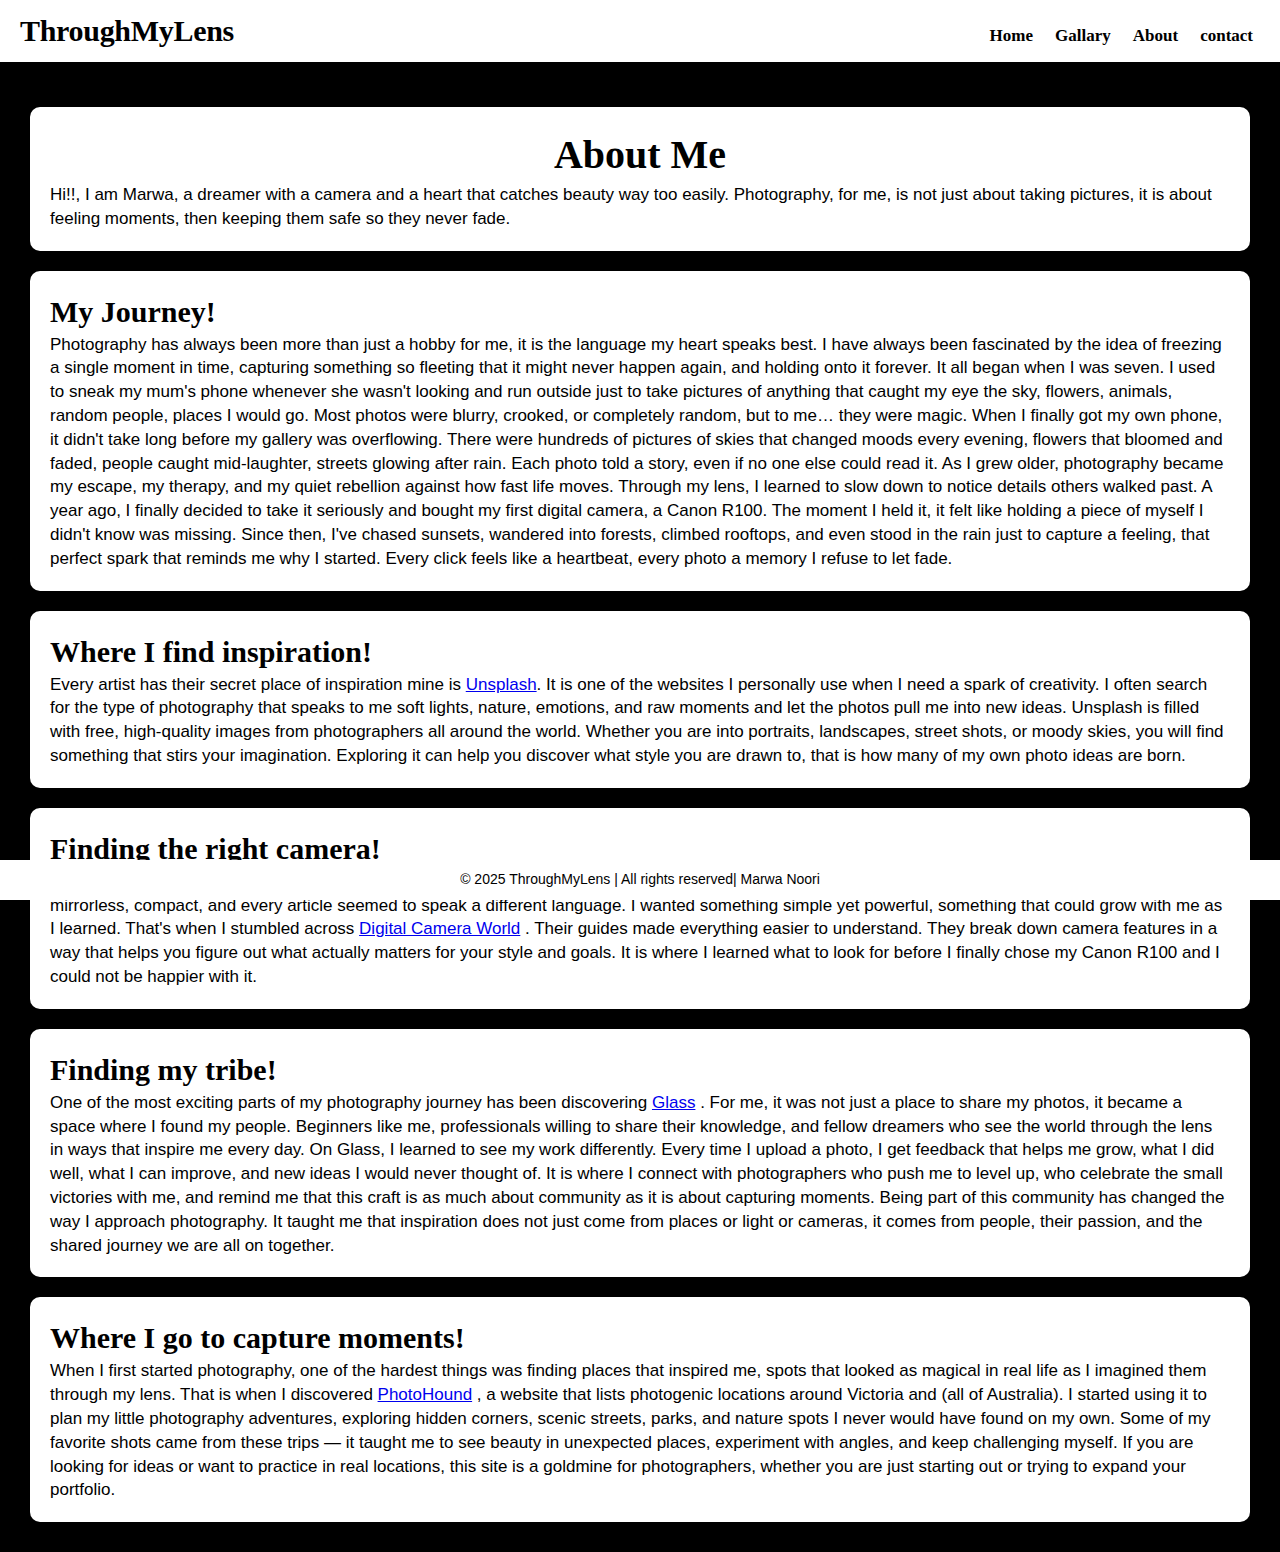
<file: About.html>
<!DOCTYPE html>
<html lang="en">
<head>
<meta charset="UTF-8">
<meta http-equiv="X-UA-compatible" content="IE=edge">
<meta name="viewport" content="width=device-width, initial-scale=1.0">
<title>Contact Form</title>
<link rel="stylesheet" href="Css/About.css">
<link rel="stylesheet" href="Css/Style.css"> 
</head>

<body>
    <header>
        <h1>ThroughMyLens</h1>
        <input id="hamburger_checkbox" type="checkbox">
<label for="hamburger_checkbox" id="hamburger_menu" aria-label="Expand and Collapse menu.">
    <img id="hamburger-icon" src="Images/Menu.png" alt="Menu" Width="20" height="15">
</label>

<nav>
<a class="active-nav" href="index.html"> Home</a>
<a href="Gallary.html">Gallary</a>
<a href="About.html">About</a>
<a href="Contact-Me.html">contact</a> 
</nav>
</header>

<main>
    <div id="Container6">
        <h2>About Me</h2>
        <p>Hi!!, I am Marwa, a dreamer with a camera and a heart that catches beauty way too easily.
Photography, for me, is not just about taking pictures, it is about feeling moments, then keeping them safe so they never fade. </p>
    </div>
    <div id="Container1">
        <h3>My Journey!</h3>
        <p>Photography has always been more than just a hobby for me, it is the language my heart speaks best. I have always been fascinated by the idea of freezing a single moment in time, capturing something so fleeting that it might never happen again, and holding onto it forever.
It all began when I was seven. I used to sneak my mum's phone whenever she wasn't looking and run outside just to take pictures of anything that caught my eye the sky, flowers, animals, random people, places I would go. Most photos were blurry, crooked, or completely random, but to me… they were magic.
When I finally got my own phone, it didn't take long before my gallery was overflowing. There were hundreds of pictures of skies that changed moods every evening, flowers that bloomed and faded, people caught mid-laughter, streets glowing after rain. Each photo told a story, even if no one else could read it.
As I grew older, photography became my escape, my therapy, and my quiet rebellion against how fast life moves. Through my lens, I learned to slow down to notice details others walked past. A year ago, I finally decided to take it seriously and bought my first digital camera, a Canon R100. The moment I held it, it felt like holding a piece of myself I didn't know was missing.
Since then, I've chased sunsets, wandered into forests, climbed rooftops, and even stood in the rain just to capture a feeling, that perfect spark that reminds me why I started. Every click feels like a heartbeat, every photo a memory I refuse to let fade.</p>
    </div>
    <div id="Container2">
        <h3>Where I find inspiration!</h3>
        <p>Every artist has their secret place of inspiration mine is <a href="https://unsplash.com" target="_blank">Unsplash</a>.
It is one of the websites I personally use when I need a spark of creativity. I often search for the type of photography that speaks to me soft lights, nature, emotions, and raw moments and let the photos pull me into new ideas.
Unsplash is filled with free, high-quality images from photographers all around the world. Whether you are into portraits, landscapes, street shots, or moody skies, you will find something that stirs your imagination. Exploring it can help you discover what style you are drawn to, that is how many of my own photo ideas are born.</p>
    </div>
    <div id="Container3">
        <h3>Finding the right camera!</h3>
        <p>When I decided to take my passion for photography more seriously, choosing the right camera felt overwhelming. There were so many options: DSLR, mirrorless, compact, and every article seemed to speak a different language. I wanted something simple yet powerful, something that could grow with me as I learned.
That's when I stumbled across <a href="https://www.digitalcameraworld.com/buying-guides/best-camera-for-beginners-best-entry-level-dslr-mirrorless-and-compact-cameras" target="_blank">Digital Camera World</a>
. Their guides made everything easier to understand. They break down camera features in a way that helps you figure out what actually matters for your style and goals. It is where I learned what to look for before I finally chose my Canon R100 and I could not be happier with it.
    </div>
    <div id="Container4">
        <h3>Finding my tribe!</h3>
        <p>One of the most exciting parts of my photography journey has been discovering <a href="https://glass.photo" target="_blank">Glass</a>
. For me, it was not just a place to share my photos, it became a space where I found my people. Beginners like me, professionals willing to share their knowledge, and fellow dreamers who see the world through the lens in ways that inspire me every day.
On Glass, I learned to see my work differently. Every time I upload a photo, I get feedback that helps me grow, what I did well, what I can improve, and new ideas I would never thought of. It is where I connect with photographers who push me to level up, who celebrate the small victories with me, and remind me that this craft is as much about community as it is about capturing moments.
Being part of this community has changed the way I approach photography. It taught me that inspiration does not just come from places or light or cameras, it comes from people, their passion, and the shared journey we are all on together.</p>
    </div>
    <div id="Container5">
        <h3>Where I go to capture moments!</h3>
        <p>When I first started photography, one of the hardest things was finding places that inspired me, spots that looked as magical in real life as I imagined them through my lens. That is when I discovered <a href="https://www.photohound.co/country/australia/state/victoria/photo-spots" target="_blank">PhotoHound</a>
, a website that lists photogenic locations around Victoria and (all of Australia).
I started using it to plan my little photography adventures, exploring hidden corners, scenic streets, parks, and nature spots I never would have found on my own. Some of my favorite shots came from these trips — it taught me to see beauty in unexpected places, experiment with angles, and keep challenging myself.
If you are looking for ideas or want to practice in real locations, this site is a goldmine for photographers, whether you are just starting out or trying to expand your portfolio. </p>
    </div>
    
</main>

 <footer>
    <p>&copy; 2025 ThroughMyLens | All rights reserved| Marwa Noori</p>
</footer>
</body>
</html>
</file>
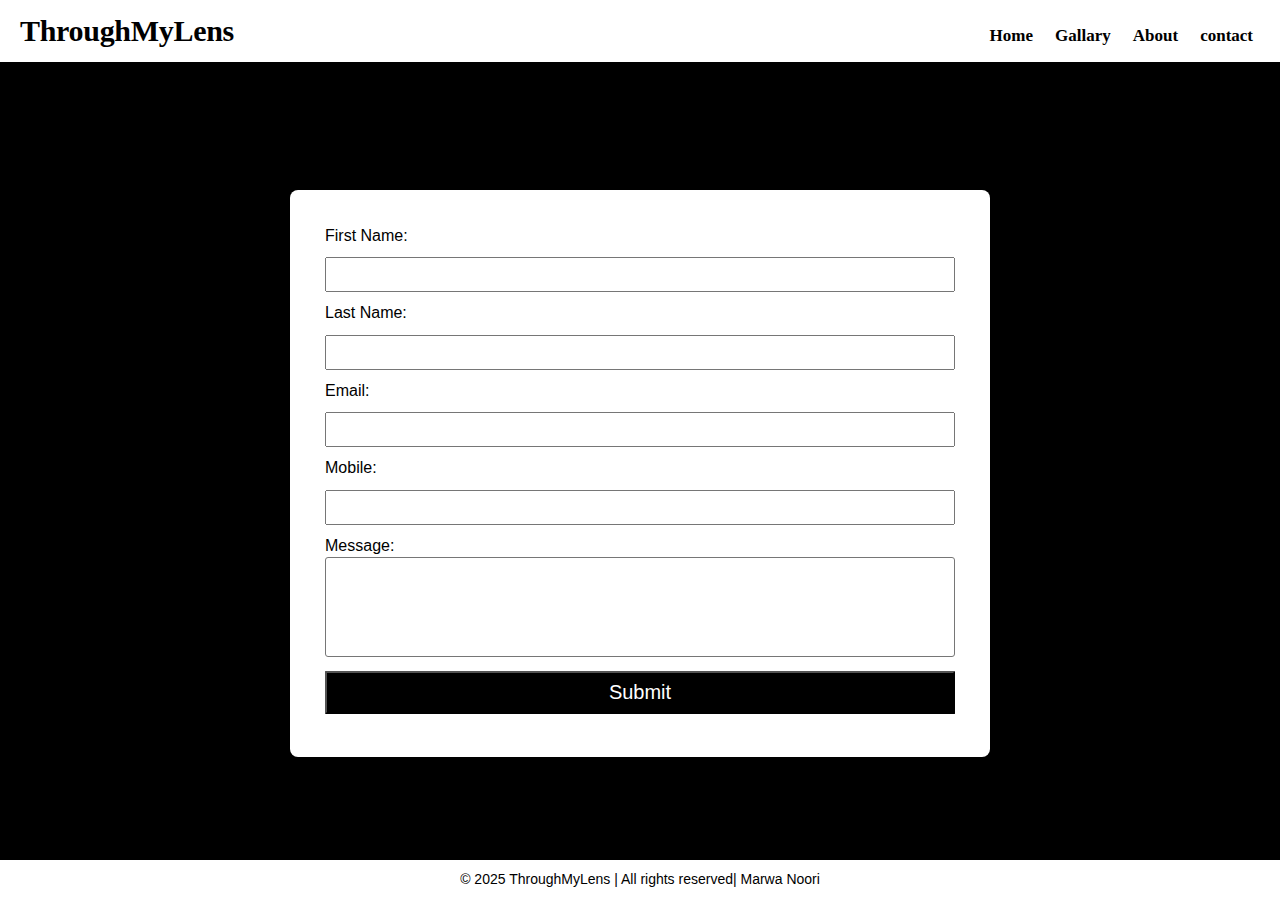
<file: Contact-Me.html>
<!DOCTYPE html>
<html lang="en">
<head>
<meta charset="UTF-8">
<meta http-equiv="X-UA-compatible" content="IE=edge">
<meta name="viewport" content="width=device-width, initial-scale=1.0">
<title>Contact Form</title>
<link rel="stylesheet" href="Css/Contact.css"> 
<link rel="stylesheet" href="Css/Style.css"> 
</head>

<body>
    <header>
        <h1>ThroughMyLens</h1>
        <input id="hamburger_checkbox" type="checkbox">
<label for="hamburger_checkbox" id="hamburger_menu" aria-label="Expand and Collapse menu.">
    <img id="hamburger-icon" src="Images/Menu.png" alt="Menu" Width="20" height="15">
</label>

<nav>
<a class="active-nav" href="index.html"> Home</a>
<a href="Gallary.html">Gallary</a>
<a href="About.html">About</a>
<a href="Contact-Me.html">contact</a> 
</nav>
</header> 

    <form id="Contact-Form" method="post">
    <label for="Fname">First Name:</label>
    <input type="Text" id="Fname" name="Fname">
    <br>
    <label for="Last-Name">Last Name:</label>
    <input type="Text" id="Last-Name" name="Last Name">
    <br>
    <label for="Email">Email:</label>
    <input type="Text" id="Email" name="Email">
    <label for="Mobile">Mobile:</label>
    <input type="Text" id="Mobile" name="Mobile">
    <br>
    <label for="Message">Message:</label>
    <textarea id="Message" name="Message" style="width:630px; height:100px;"></textarea>
    <br>
    <button type="Submit">Submit</button>
    </form>
    <footer>
    <p>&copy; 2025 ThroughMyLens | All rights reserved| Marwa Noori</p>
</footer>
</body>
</html>
</file>
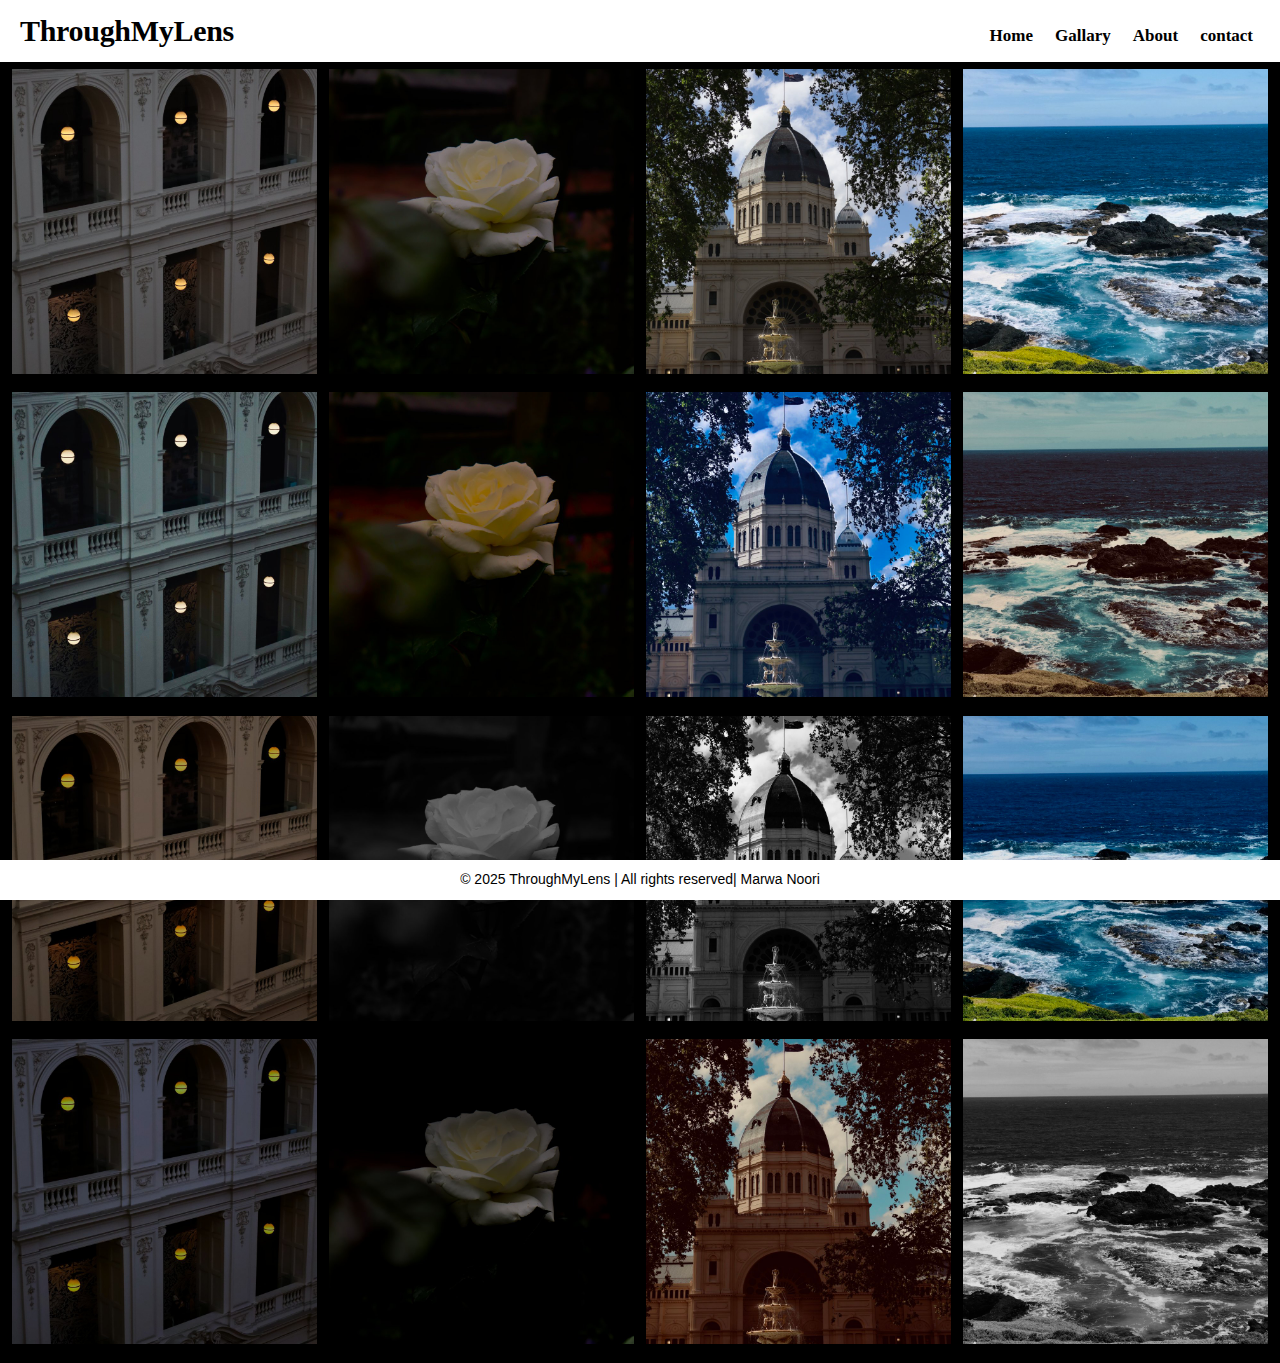
<file: Gallary.html>
<!DOCTYPE html>
<html lang="en">
<head>
<meta charset="UTF-8">
<meta http-equiv="X-UA-compatible" content="IE=edge">
<meta name="viewport" content="width=device-width, initial-scale=1.0">
<title>Gallary</title>
<link rel="stylesheet" href="Css/Style.css"> 
<link rel="stylesheet" href="Css/Gallary.css"> 
</head>

<body>
    <header>
        <h1>ThroughMyLens</h1>
        <input id="hamburger_checkbox" type="checkbox">
<label for="hamburger_checkbox" id="hamburger_menu" aria-label="Expand and Collapse menu.">
    <img id="hamburger-icon" src="Images/Menu.png" alt="Menu" Width="20" height="15">
</label>

<nav>
<a class="active-nav" href="index.html"> Home</a>
<a href="Gallary.html">Gallary</a>
<a href="About.html">About</a>
<a href="Contact-Me.html">contact</a> 
</nav>
</header> 

<div id="row">

    <div class="column">
    <img src="Images/grid1-original.JPG"   alt="White arches with hanging lights inside a building.">
    <img src="Images/grid1-filter1.jpeg"   alt="White arches with hanging lights inside a building with filter.">
    <img src="Images/grid1-filter2.jpg"   alt="White arches with hanging lights inside a building with filter.">
    <img src="Images/grid1-filter3.jpg"   alt="White arches with hanging lights inside a building with filter.">
    </div>
    <div class="column">
    <img src="Images/grid2-original.jpg"   alt="Close up of a white rose from between dark green leaves.">
    <img src="Images/grid2-filter1.jpg"   alt="Close up of a white rose from between dark green leaves with filter.">
    <img src="Images/grid2-filter2.jpg"   alt="Close up of a white rose from between dark green leaves with filter.">
    <img src="Images/grid2-filter3.jpg"   alt="Close up of a white rose from between dark green leaves with filter.">
    </div>
    <div class="column">
    <img src="Images/grid3-original.JPG"   alt="Royal Exhibition Building with trees and a fountain in front.">
    <img src="Images/grid3-filter1.jpeg"   alt="Royal Exhibition Building with trees and a fountain in front with filter.">
    <img src="Images/grid3-filter2.jpeg"   alt="Royal Exhibition Building with trees and a fountain in front with filter.">
    <img src="Images/grid3-filter3.jpeg"   alt="Royal Exhibition Building with trees and a fountain in front with filter.">
    </div>
    <div class="column">
    <img src="Images/grid4-original.jpeg"   alt="Rocky coastline with waves and grass under a blue sky.">
    <img src="Images/grid4-filter1.jpeg"   alt="Rocky coastline with waves and grass under a blue sky with filter.">
    <img src="Images/grid4-filter2.jpeg"   alt="Rocky coastline with waves and grass under a blue sky with filter.">
    <img src="Images/grid4-filter3.jpeg"   alt="Rocky coastline with waves and grass under a blue sky with filter.">
    </div>

</div>
<footer>
    <p>&copy; 2025 ThroughMyLens | All rights reserved| Marwa Noori</p>
</footer>
</body>
</html>
</file>
<file: Css/About.css>
main > div{
    background-color: rgb(255, 255, 255);
    color: black;
    border-radius: 10px;
    font-size: 17px;
    padding: 20px;
    text-align: left;
    margin-top: 15px;
}
main > div > h2{
    font-size: 40px;
    font-weight:600;
    font-family: 'gabriola', serif;
    text-align: center;
}
main > div > h3{
    font-family: 'gabriola', serif;
    font-size: 30px;
}

main{
    background-color: rgb(0, 0, 0);
    display: grid;
    grid-template-areas:
    '.'
    '.'
    '.'
    '.'
    '.'
    '.';
    grid-gap: 5px;
    padding: 30px;
}
</file>
<file: Css/Style.css>
* {
margin: 0;
padding: 0;
box-sizing: border-box;
}

body {
font-family: 'lato', sans-serif;
line-height: 1.4;
color: white;
background-color: black;
min-height: 90vh;
display: flex;
flex-direction: column;
}
 header{
    background-color: #ffffff;
    color: black;
    padding: 10px 20px;
    position: relative;
    width: 100%;
    z-index: 1000;
    display: flex;
    justify-content: space-between;
    align-items: center;
 }

 footer{
    background-color: #ffffff;
    color: black;
    padding: 10px 20px;
    text-align: center;
    font-size: 14px;
    width: 100%;
    position: fixed;
    bottom: 0;
 }

 h1 {
    font-family: 'gabriola', serif;
    font-size: 30px;
    letter-spacing: -0.3px;
    flex: 1;
 }

 #hamburger_checkbox{
   display: none;
 }
 #hamburger_menu{
   display: none;
   cursor: pointer;
   z-index: 1001;
   margin-left: 16px;
 }

 #hamburger_icon{
   display: none;
   width: 45px;
   height: 42px;
   object-fit: contain;
 }

 nav{
  display: flex;
  gap: 30px;
  margin-top: 10px;
  justify-content: flex-end;
 }

 nav a{
  font-size: 17px;
  font-family: serif;
  font-weight: 700;
  color: black;
  text-decoration: none;
  padding: 3px 7px;
  border-radius: 8px;
  transition: text-shadow 0.5s ease;
  position: relative;
 }
 
 nav a:hover{
  text-shadow: 2px 2px 4px rgb(99, 97, 97);
  color: rgb(97, 96, 96);
  transform: none;
 }


 @media only screen  and (max-width: 768px) {
#hamburger_menu {
  display: block;
}

#hamburger_icon {
  display: block;
}

nav {
  display: none;
}

nav{
  display: none;
  flex-direction: column;
  gap: 8px;
  background-color: rgb(255, 254, 254);
  position: absolute;
  top: 90%;
  right: 0;
  width: 80px;
  z-index: 999;
  border-radius: 0px 0px 5px 5px;
}

#hamburger_checkbox:checked ~ nav {
  display: flex;
}

nav a{
  padding: 17px;
  font-size: 17px;
  border-radius: 0;
  text-align: center;
}
 }

 @media only screen and (min-width: 769px) {
  #hamburger_menu {
    display: none;
  }

  nav{
    display: flex;
    flex-direction: row;
    gap: 8px;
    position: static;
    width: auto;
    background: none;
  }
  
 }
</file>
<file: Css/Contact.css>
form{
    background-color: white;
    color: black;
    border-radius: 8px;
    padding: 35px;
    width: 90%;
    max-width: 700px;
    margin: 0 auto;
    margin-top: 10%;
}

input{
    display: inline-block;
    margin: 10px 0;
    padding: 8px 15px;
    width: 100%;
}

textarea{
    border-radius: 3px;
    height: 100%;
    width: 100%;
    resize: none;
    font-size: 17px;
}

button{
    background-color: rgb(0, 0, 0);
    color: white;
    border-radius: 1px;
    cursor: pointer;
    margin: 8px 0;
    padding: 8px 15px;
    width: 100%;
    font-size: 20px;
}
button:focus,
button:hover{
    filter: brightness(50%);
}
</file>
<file: Css/Gallary.css>
#row{
    display: flex;
    flex-wrap: wrap;
    padding: 7px 0px;
    vertical-align: middle;
}
.column{
    margin-top: 7px;
    max-width: 100%;
    vertical-align: middle;
}
.column img{
    padding-bottom: 12px;
    width: 100%;
}

@media only screen and (min-width: 768px) {
    .column{
        max-width: 50%;
        padding:0 6px;
    }
    #row{
        padding: 0 6px;
    }
}

@media only screen and (min-width: 1200px) {
.column{
    max-width: 25%;
}
}
</file>
